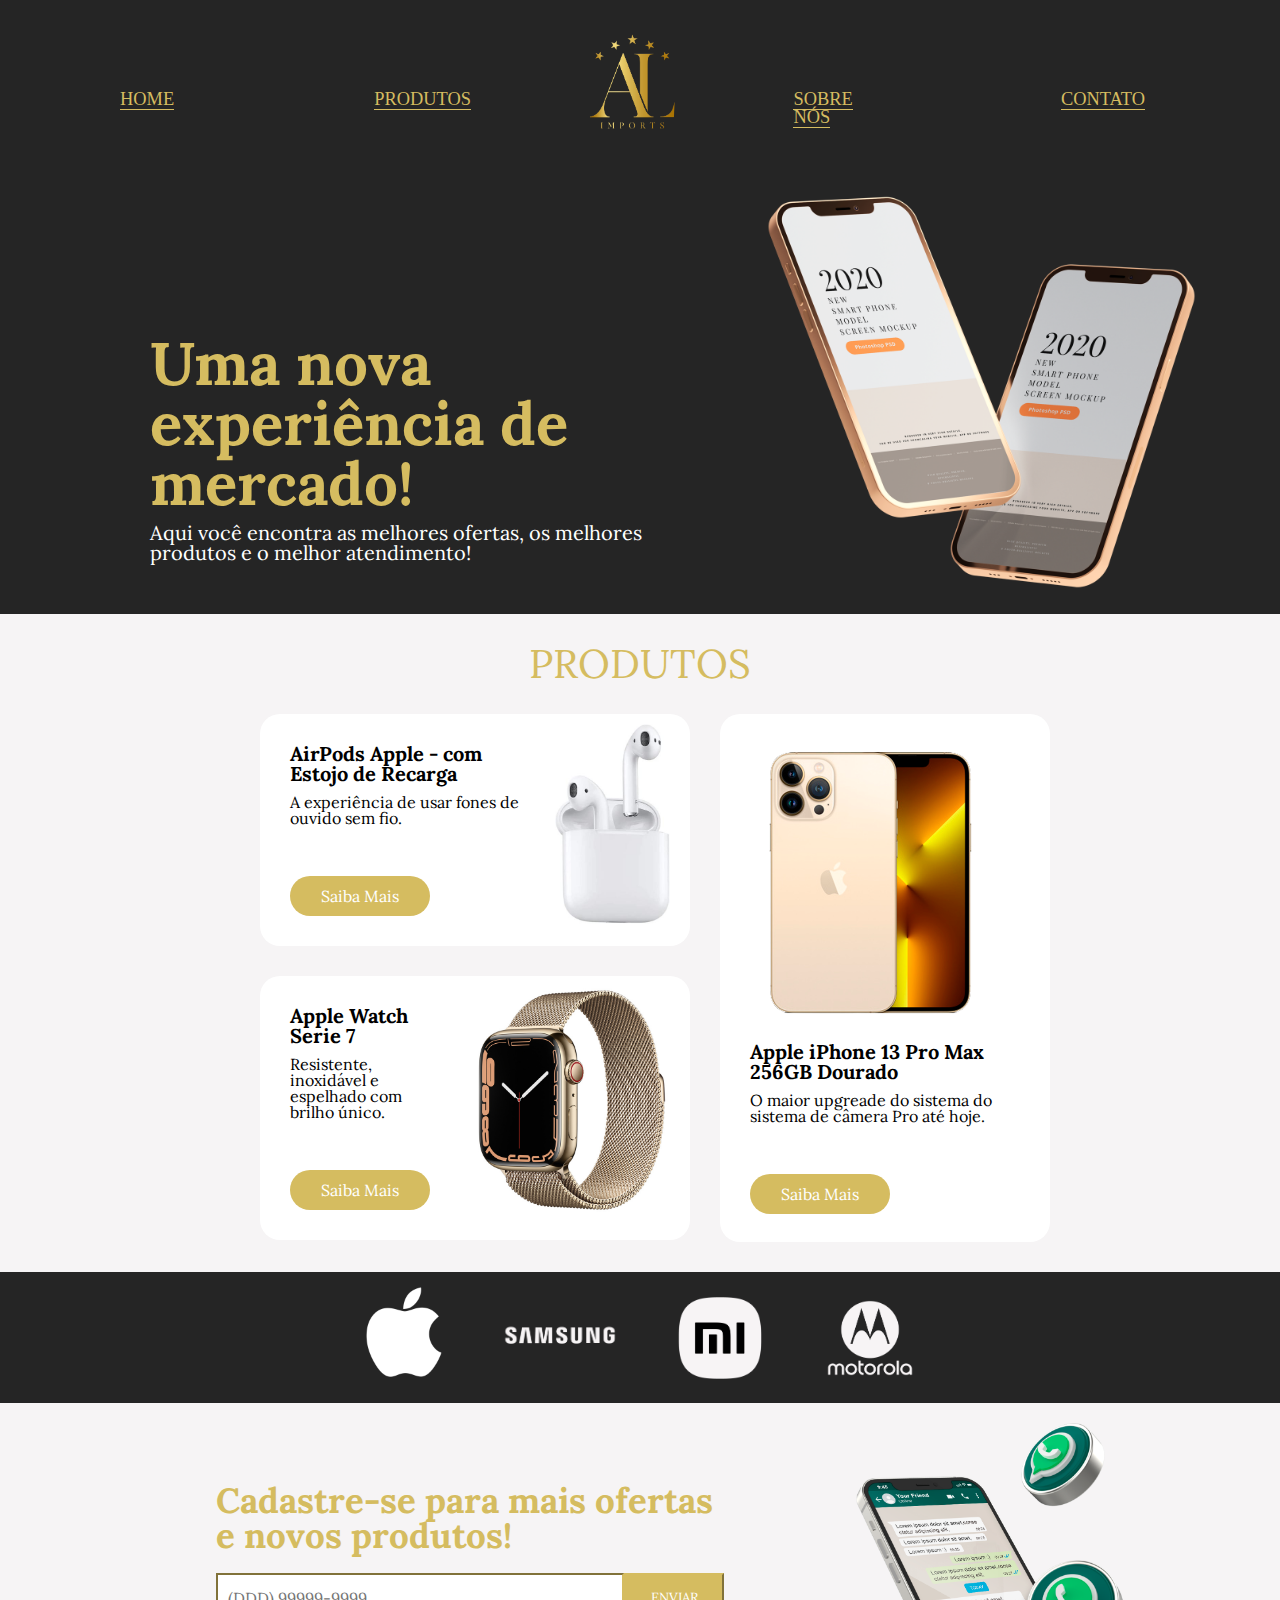
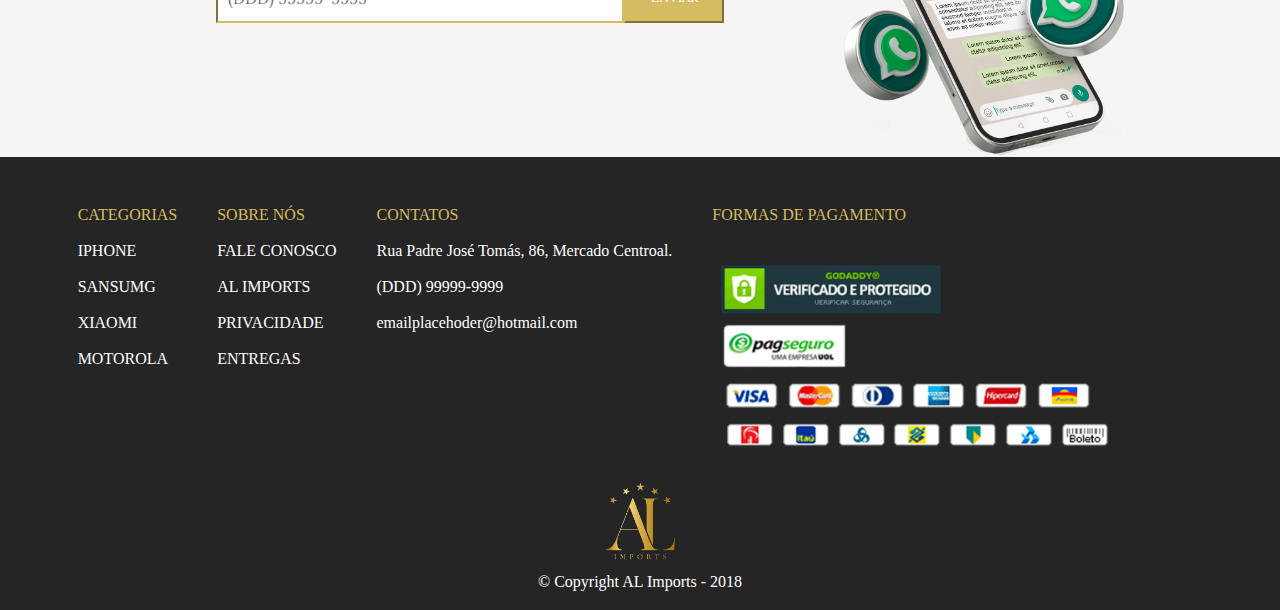
<file: alimports/index.html>
<!DOCTYPE html>
<html lang="pt-br">
<head>
    <meta charset="UTF-8">
    <meta http-equiv="X-UA-Compatible" content="IE=edge">
    <meta name="viewport" content="width=device-width, initial-scale=1.0">
    <title>AL IMPORTS</title>
    <link rel="stylesheet" href="./css/reset.css">
    <link rel="stylesheet" href="./css/style.css">
</head>
<body>
    <header class="cabecalho">
        <div class="teste">
            <ul class="link_cabecalho">
                <li><a href="index.html">HOME</a></li>
                <li><a href="./produtos.html">PRODUTOS</a></li>
                <img class="logotipo" src="./imagens/logo.png" alt="logo da loja alimports">
                <li><a href="">SOBRE NÓS</a></li>
                <li><a href="#contact">CONTATO</a></li>
            </ul>
        </div>
    </header>
    <main>
        <div class="landpage">
            <div class="bloco_texto">
                <h1 class="titulo">Uma nova experiência de mercado!</h1>
                <h2 class="subtitulo">Aqui você encontra as melhores ofertas, os melhores produtos e o melhor atendimento!</h2>
            </div>
            <div>
                <img class="produto_apresentacao" src="./imagens/celular01.png" alt="iphone de apresentação">
            </div>
        </div>
        <div>
            <div class="sub_titulo_produtos">
                <h2>PRODUTOS</h2>
            </div>
            <div class="produtos">
                <div class="produtos_coluna">
                    <div class="produto_um">
                        <section class="teste">
                            <h2 class="titulo_produto_um">AirPods Apple - com Estojo de Recarga</h2>
                            <h3 class="sub_titulo_produto_um">A experiência de usar fones de ouvido sem fio.</h3>
                            <button class="bnt_produto">Saiba Mais</button>
                        </section>
                        <img class="imagem_produtos" src="./imagens/fones.jpg" alt="fones de ouvido apple">
                    </div>
                    <div class="produto_dois">
                        <section class="texto_produto_dois">
                            <h2 class="titulo_produto_dois">Apple Watch Serie 7</h2>
                            <h3 class="sub_titulo_produto_dois">Resistente, inoxidável e espelhado com brilho único.</h3>
                            <button class="bnt_produto_dois">Saiba Mais</button>
                        </section>
                        <img class="imagem_produtos_dois" src="./imagens/smartwatch.jfif" alt="smartwatch apple serie 7">
                    </div>
                </div>
                <div>
                    <div class="produto_tres">
                        <section class="texto_produto_tres">
                            <img class="imagem_produtos_tres" src="./imagens/iphone13.png" alt="iphone 13 dourado">
                            <h2 class="titulo_produto_tres">Apple iPhone 13 Pro Max 256GB Dourado</h2>
                            <h3 class="sub_titulo_produto_tres">O maior upgreade do sistema do sistema de câmera Pro até hoje.</h3>
                            <button class="bnt_produto_tres">Saiba Mais</button>
                        </section>
                    </div>
                </div>
            </div>
        </div>
        <div class="rodape_produtos"> 
            <ul class="lista_rodape_produtos">
                <li><img class="imagem_apple_rodape" src="./imagens/logo_apple_branca.png" alt="logo da apple"></li>
                <li><img class="imagem_samsung_rodape" src="./imagens/logo_samsung_branca.png" alt="logo da samsung"></li>
                <li><img class="imagem_xiaomi_rodape" src="./imagens/xiaomi_logo_branco.png" alt="logo da xiaomi"></li>
                <li><img class="imagem_motorola_rodape" src="./imagens/logo_motorola_branco.png" alt="logo da motorola"></li>
            </ul>
        </div>
        <div class="cadastro">
            <div class="texto_cadastro">
                <h2 class="titulo_cadastro">Cadastre-se para mais ofertas e novos produtos!</h2>
                <form class="formulario" action="get">
                    <input class="caixa_cadastro" type="number" name="number" placeholder="  (DDD) 99999-9999"><input class="botao_cadastro" type="submit" name="enviar" value="ENVIAR">
                </form>
            </div>
            <div>
                <img class="celular_whatsapp" src="./imagens/celular_whatsapp.png" alt="">
            </div>
        </div>
    </main>
    <footer>
        <div  class="info">
            <div class="texto_interno">
                <ul>
                    <li class="titulos_rodape">CATEGORIAS</li>
                    <li class="links_rodape cliq">IPHONE</li>
                    <li class="links_rodape cliq">SANSUMG</li>
                    <li class="links_rodape cliq">XIAOMI</li>
                    <li class="links_rodape cliq">MOTOROLA</li>
                </ul>
            </div>
            <div class="texto_interno">
                <ul>
                    <li class="titulos_rodape">SOBRE NÓS</li>
                    <li class="links_rodape cliq">FALE CONOSCO</li>
                    <li class="links_rodape cliq">AL IMPORTS</li>
                    <li class="links_rodape cliq">PRIVACIDADE</li>
                    <li class="links_rodape cliq">ENTREGAS</li>
                </ul>
            </div>
            <div class="texto_interno" id="contact">
                <ul>
                    <li class="titulos_rodape">CONTATOS</li>
                    <li class="links_rodape cliq">Rua Padre José Tomás, 86, Mercado Centroal.</li>
                    <li class="links_rodape cliq">(DDD) 99999-9999</li>
                    <li class="links_rodape cliq">emailplacehoder@hotmail.com</li>
                </ul>
            </div>
            <div class="texto_interno">
                <ul>
                    <li class="titulos_rodape">FORMAS DE PAGAMENTO</li>
                    <li class="links_rodape"><img class="forma_de_pagamento" src="./imagens/forma_de_pagamento_img.png" alt=""></li>
                </ul>
            </div>
        </div>
        <div class="rodape_imagem">
            <div class="rodape_imagem_teste">
                <div>
                    <img class="logo_rodape" src="./imagens/logo.png" alt="logo al imports">
                </div>
                <h2>© Copyright AL Imports - 2018</h2>
            </div>
        </div>
    </footer>
</body>
</html>
</file>
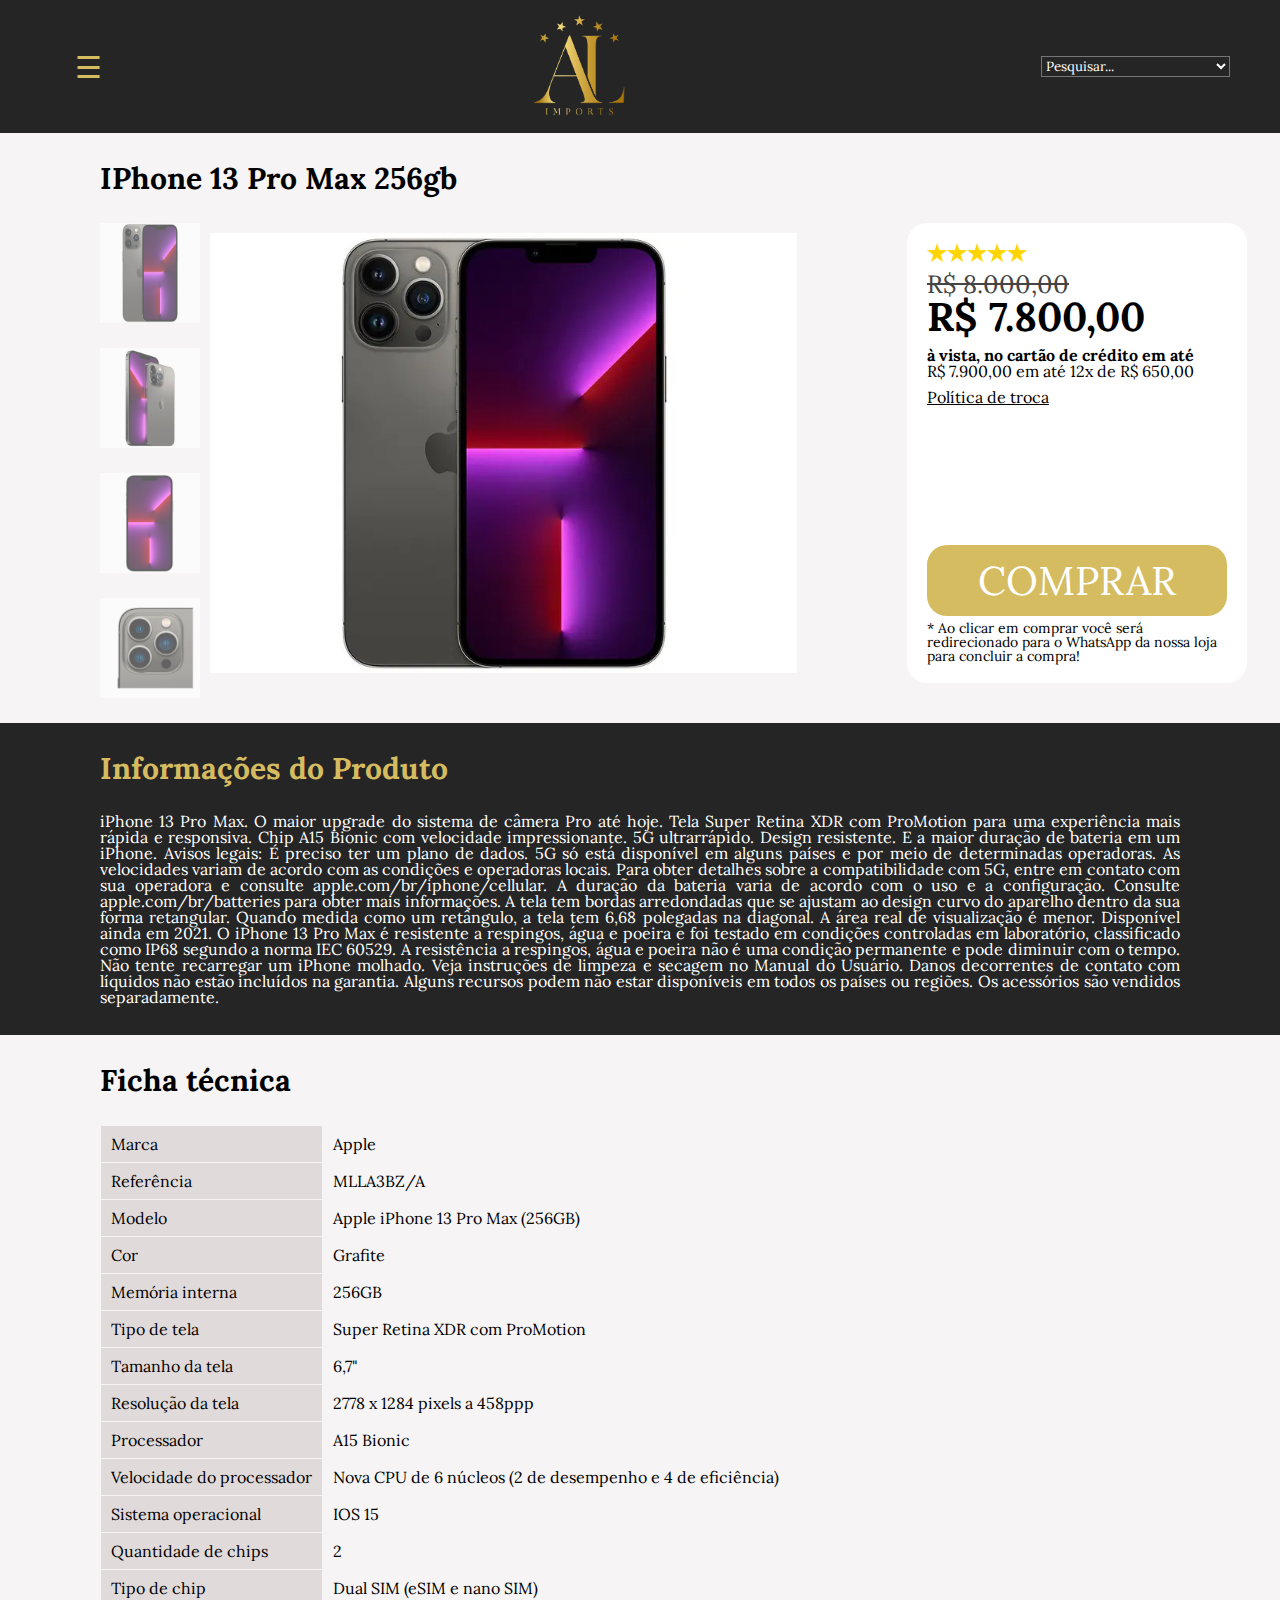
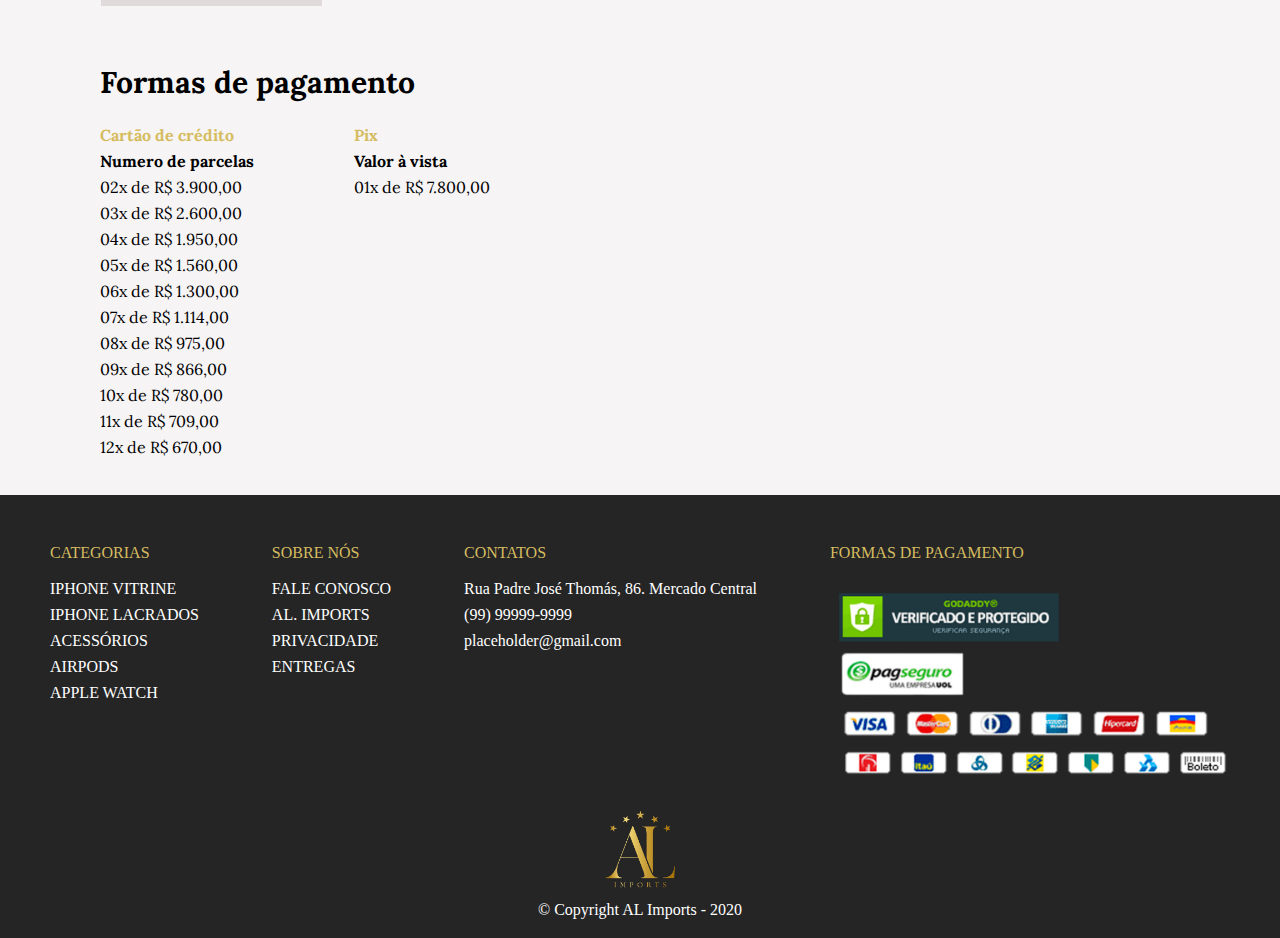
<file: alimports/pagina_produto.html>
<!DOCTYPE html>
<html lang="pt-br">
<head>
    <meta charset="UTF-8">
    <meta http-equiv="X-UA-Compatible" content="IE=edge">
    <meta name="viewport" content="width=device-width, initial-scale=1.0">
    <title>Produtos</title>
    <link rel="stylesheet" href="./css/reset.css">
    <link rel="stylesheet" href="./css/pagina_produto.css">
</head>
<body>
    <header class="cabecalho">
        <div class="itens_cabecalho">
            <div>
                <div id="mySidepanel" class="sidepanel">
                    <a href="javascript:void(0)" class="closebtn" onclick="closeNav()">&times;</a>
                    <a href="#">Home</a>
                    <a href="#">Iphones Novos</a>
                    <a href="#">Iphones Vitrine</a>
                    <a href="#">Acessórios</a>
                    <a href="#">AirPods</a>
                    <a href="#">Apple Watch</a>
                  </div>
                  <button class="openbtn" onclick="openNav()">&#9776;</button>
            </div>
            <div>
                <img class="logo" src="./imagens/logo.png" alt="logomarca Al Imports">
            </div>
            <div>
                <select name="links" class="pesquisa" size="1" onchange="window.location.href=this.value;">
                    <option value="">Pesquisar...</option>
                    <option value="">iphones Lacrados</option>
                    <option value="">Iphone 13 pro Max 256gb</option>
                    <option value="">Iphone 13 pro Max 128gb</option>
                    <option value="">Iphone 13 pro 256gb</option>
                    <option value="">Iphones Vitrine</option>
                    <option value="">Iphone 12 Pro Max 128gb</option>
                    <option value="">Iphone 11 Pro Max 256gb</option>
                    <option value="">Iphone 11 Pro Max 64gb</option>
                    <option value="">Acessórios</option>
                    <option value="">Fonte turbo 20w origina</option>
                    <option value="">Cabo tipo c original</option>
                    <option value="">Combo cabo e fonte tipo c</option>
                    <option value="">AirPods</option>
                    <option value="">AirPods 3</option>
                    <option value="">AirPods Pro</option>
                    <option value="">Apple Watch</option>
                    <option value="">Serie 7 41mm</option>
                    <option value="">Serie 7 45mm</option>
                </select>
            </div>
        </div>
    </header>
    <main>
        <h1 class="titulo">IPhone 13 Pro Max 256gb</h1>
        <div class="produto_container_maior">
            <div class="product">
                <div class="product-small-img">
                    <img src="./imagens/iphone_13_pro_max_256.jpg" onclick="myFunction(this)">
                    <img src="./imagens/iphone_13_pro_max_256gb/iphone_13_pro_max_256_1.jpg" onclick="myFunction(this)">
                    <img src="./imagens/iphone_13_pro_max_256gb/iphone_13_pro_max_256_2.jpg" onclick="myFunction(this)">
                    <img src="./imagens/iphone_13_pro_max_256gb/iphone_13_pro_max_256_3.jpg" onclick="myFunction(this)">
                </div>
                <div class="img-container">
                    <img id="imagebox" src="./imagens/iphone_13_pro_max_256.jpg">
                </div>
            </div>
            <div class="container_preco">
                <div class="container_estrela">
                    <img class="estrela" src="./imagens/iphone_13_pro_max_256gb/estrela.png" alt="estrela">
                    <img class="estrela" src="./imagens/iphone_13_pro_max_256gb/estrela.png" alt="estrela">
                    <img class="estrela" src="./imagens/iphone_13_pro_max_256gb/estrela.png" alt="estrela">
                    <img class="estrela" src="./imagens/iphone_13_pro_max_256gb/estrela.png" alt="estrela">
                    <img class="estrela" src="./imagens/iphone_13_pro_max_256gb/estrela.png" alt="estrela">
                </div>
                <div class="texto_container">
                    <h3>R$ 8.000,00</h3>
                    <h2>R$ 7.800,00</h2>
                    <h4>à vista, no cartão de crédito em até</h4>
                    <p>R$ 7.900,00 em até 12x de R$ 650,00</p>
                    <a href=""><p>Política de troca</p></a>
                </div>
                <div >
                    <a href="https://www.google.com.br/"><button class="botao_compra">COMPRAR</button></a>
                </div>
                <div class="aviso">
                    <p>* Ao clicar em comprar você será redirecionado para o WhatsApp da nossa loja para concluir a compra!</p>
                </div>
            </div>
        </div>
        <div class="info_produto">
            <h2>Informações do Produto</h2>
            <p>iPhone 13 Pro Max. O maior upgrade do sistema de câmera Pro até hoje. Tela Super Retina XDR com ProMotion para uma experiência mais rápida e responsiva. Chip A15 Bionic com velocidade impressionante. 5G ultrarrápido. Design resistente. E a maior duração de bateria em um iPhone. Avisos legais: É preciso ter um plano de dados. 5G só está disponível em alguns países e por meio de determinadas operadoras. As velocidades variam de acordo com as condições e operadoras locais. Para obter detalhes sobre a compatibilidade com 5G, entre em contato com sua operadora e consulte apple.com/br/iphone/cellular. A duração da bateria varia de acordo com o uso e a configuração. Consulte apple.com/br/batteries para obter mais informações. A tela tem bordas arredondadas que se ajustam ao design curvo do aparelho dentro da sua forma retangular. Quando medida como um retângulo, a tela tem 6,68 polegadas na diagonal. A área real de visualização é menor. Disponível ainda em 2021. O iPhone 13 Pro Max é resistente a respingos, água e poeira e foi testado em condições controladas em laboratório, classificado como IP68 segundo a norma IEC 60529. A resistência a respingos, água e poeira não é uma condição permanente e pode diminuir com o tempo. Não tente recarregar um iPhone molhado. Veja instruções de limpeza e secagem no Manual do Usuário. Danos decorrentes de contato com líquidos não estão incluídos na garantia. Alguns recursos podem não estar disponíveis em todos os países ou regiões. Os acessórios são vendidos separadamente.</p>
        </div>
        <div class="ficha_tec">
            <h2>Ficha técnica</h2>
            <table class="tabela">
                <tr class="categoria">
                    <td>Marca</td>
                    <td>Apple</td>
                </tr>
                <tr class="resposta">
                    <td>Referência</td>
                    <td>MLLA3BZ/A</td>
                </tr>
                <tr class="categoria">
                    <td>Modelo</td>
                    <td>Apple iPhone 13 Pro Max (256GB)</td>
                </tr>
                <tr class="resposta">
                    <td>Cor</td>
                    <td>Grafite</td>
                </tr>
                <tr class="categoria">
                    <td>Memória interna</td>
                    <td>256GB</td>
                </tr>
                <tr class="resposta">
                    <td>Tipo de tela</td>
                    <td>Super Retina XDR com ProMotion</td>
                </tr>
                <tr class="categoria">
                    <td>Tamanho da tela</td>
                    <td>6,7"</td>
                </tr>
                <tr class="resposta">
                    <td>Resolução da tela</td>
                    <td>2778 x 1284 pixels a 458ppp</td>
                </tr>
                <tr class="resposta">
                    <td>Processador</td>
                    <td>A15 Bionic</td>
                </tr>
                <tr class="categoria">
                    <td>Velocidade do processador</td>
                    <td>Nova CPU de 6 núcleos (2 de desempenho e 4 de eficiência)</td>
                </tr>
                <tr class="resposta">
                    <td>Sistema operacional</td>
                    <td>IOS 15</td>
                </tr>
                <tr class="categoria">
                    <td>Quantidade de chips</td>
                    <td>2</td>
                </tr>
                <tr class="resposta">
                    <td>Tipo de chip</td>
                    <td>Dual SIM (eSIM e nano SIM)</td>
                </tr>
            </table>
        </div>
        <div class="formas_de_pagemento">
            <h2>Formas de pagamento</h2>
            <table class="tabela_pagamento">
                <div class="teste">
                    <tr class="titulacao_pagamento">
                        <td>Cartão de crédito</td>
                        <td class="espacamento2222222">Pix</td>
                    </tr>
                    <tr  class="titulacao_pagamento2">
                        <td>Numero de parcelas</td>
                        <td class="espacamento2222222">Valor à vista</td>
                    </tr>
                    <tr class="tabela_preco">
                        <td>02x de R$ 3.900,00</td>
                        <td class="espacamento2222222">01x de R$ 7.800,00</td>
                    </tr>
                    <tr class="tabela_preco">
                        <td>03x de R$ 2.600,00</td>
                    </tr>
                    <tr class="tabela_preco">
                        <td>04x de R$ 1.950,00</td>
                    </tr>
                    <tr class="tabela_preco">
                        <td>05x de R$ 1.560,00</td>
                    </tr>
                    <tr class="tabela_preco">
                        <td>06x de R$ 1.300,00</td>
                    </tr>
                    <tr class="tabela_preco">
                        <td>07x de R$ 1.114,00</td>
                    </tr>
                    <tr class="tabela_preco">
                        <td>08x de R$ 975,00</td>
                    </tr>
                    <tr class="tabela_preco">
                        <td>09x de R$ 866,00</td>
                    </tr>
                    <tr class="tabela_preco">
                        <td>10x de R$ 780,00</td>
                    </tr>
                    <tr class="tabela_preco">
                        <td>11x de R$ 709,00</td>
                    </tr>
                    <tr class="tabela_preco">
                        <td>12x de R$ 670,00</td>
                    </tr>
                </div>
            </table>
        </div>
    </main>
    <footer>
        <div class="info">
            <div class="texto-interno-footer">
                <ul>
                    <li class="titulos_rodape" >CATEGORIAS</li>
                    <li class="links-rodape" >IPHONE VITRINE</li>
                    <li class="links-rodape">IPHONE LACRADOS</li>
                    <li class="links-rodape">ACESSÓRIOS</li>
                    <li class="links-rodape">AIRPODS</li>
                    <li class="links-rodape">APPLE WATCH</li>
                </ul>
            </div>
            <ul>
                <li class="titulos_rodape" >SOBRE NÓS</li>
                <li class="links-rodape">FALE CONOSCO</li>
                <li class="links-rodape">AL. IMPORTS</li>
                <li class="links-rodape">PRIVACIDADE</li>
                <li class="links-rodape">ENTREGAS</li>
            </ul>
            <div>
                <ul>
                    <li class="titulos_rodape" >CONTATOS</li>
                    <li class="links-rodape">Rua Padre José Thomás, 86. Mercado Central</li>
                    <li class="links-rodape">(99) 99999-9999</li>
                    <li class="links-rodape">placeholder@gmail.com</li>
                </ul>
            </div>
            <div>
                <ul>
                    <li class="titulos_rodape" >FORMAS DE PAGAMENTO</li>
                    <li><img class="pagamento" src="./imagens/forma_de_pagamento_img.png"></li>
                </ul>
            </div>
        </div>
        <div class="rodape-copyright">
            <div class="rodape-logo" >
                <img class="logo-rodape" src="./imagens/logo.png" >
                <h2>© Copyright AL Imports - 2020</h2>
            </div>
        </div>
    </footer>
    <script src="./js/script.js"></script>
    <script src="./js/script_produtos.js"></script>
</body>
</html>
</file>
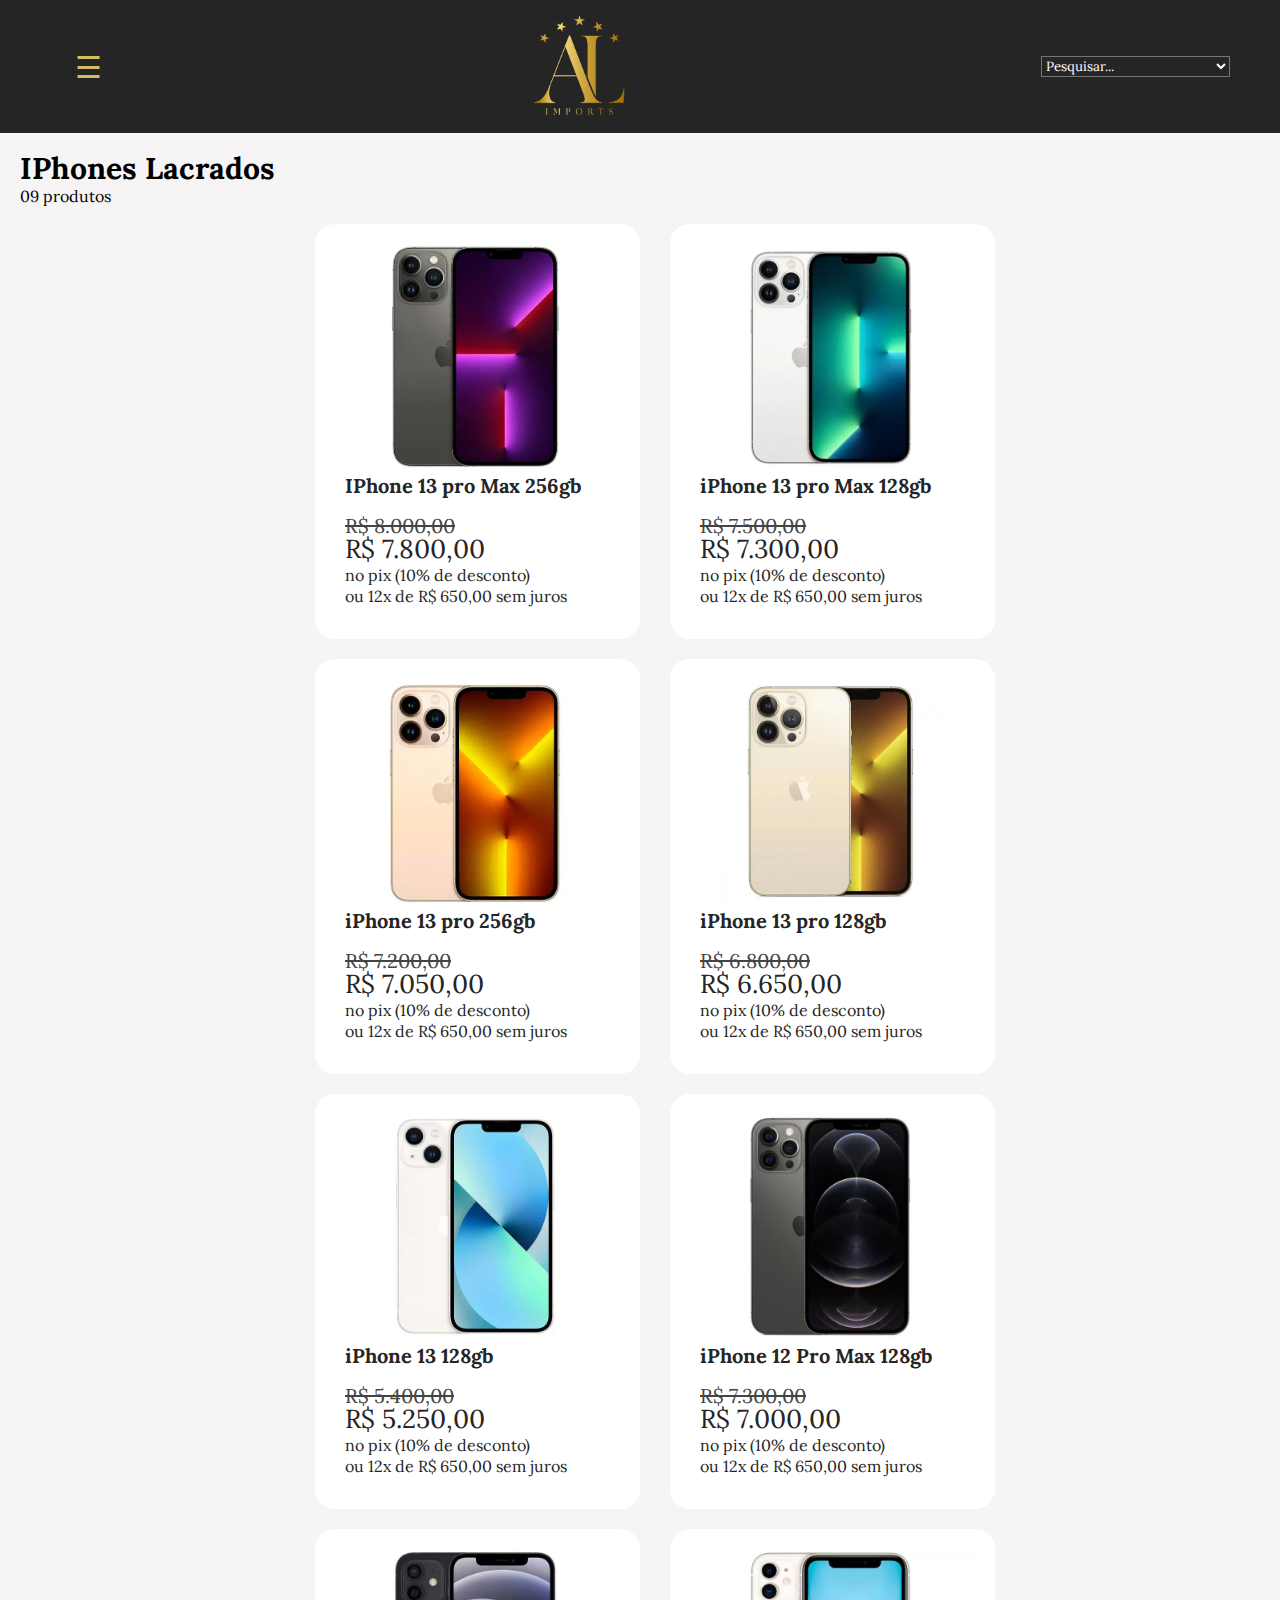
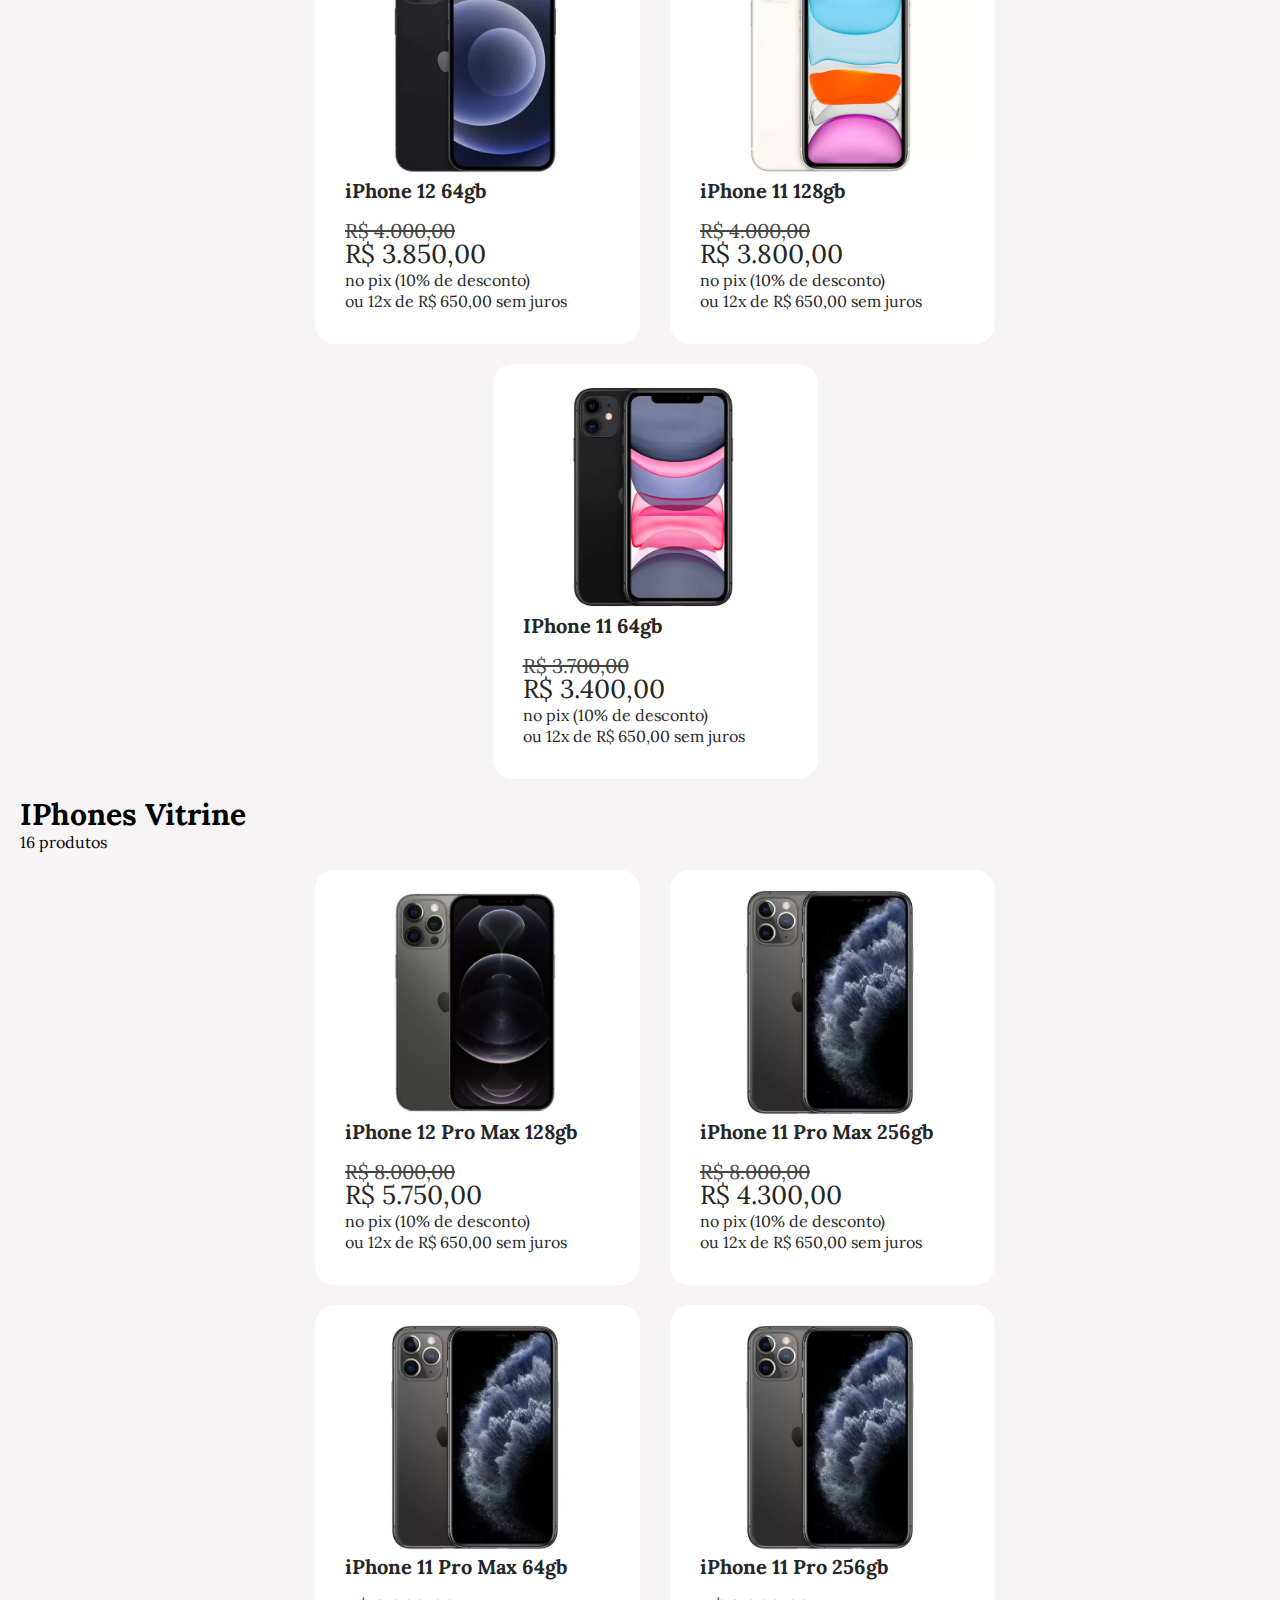
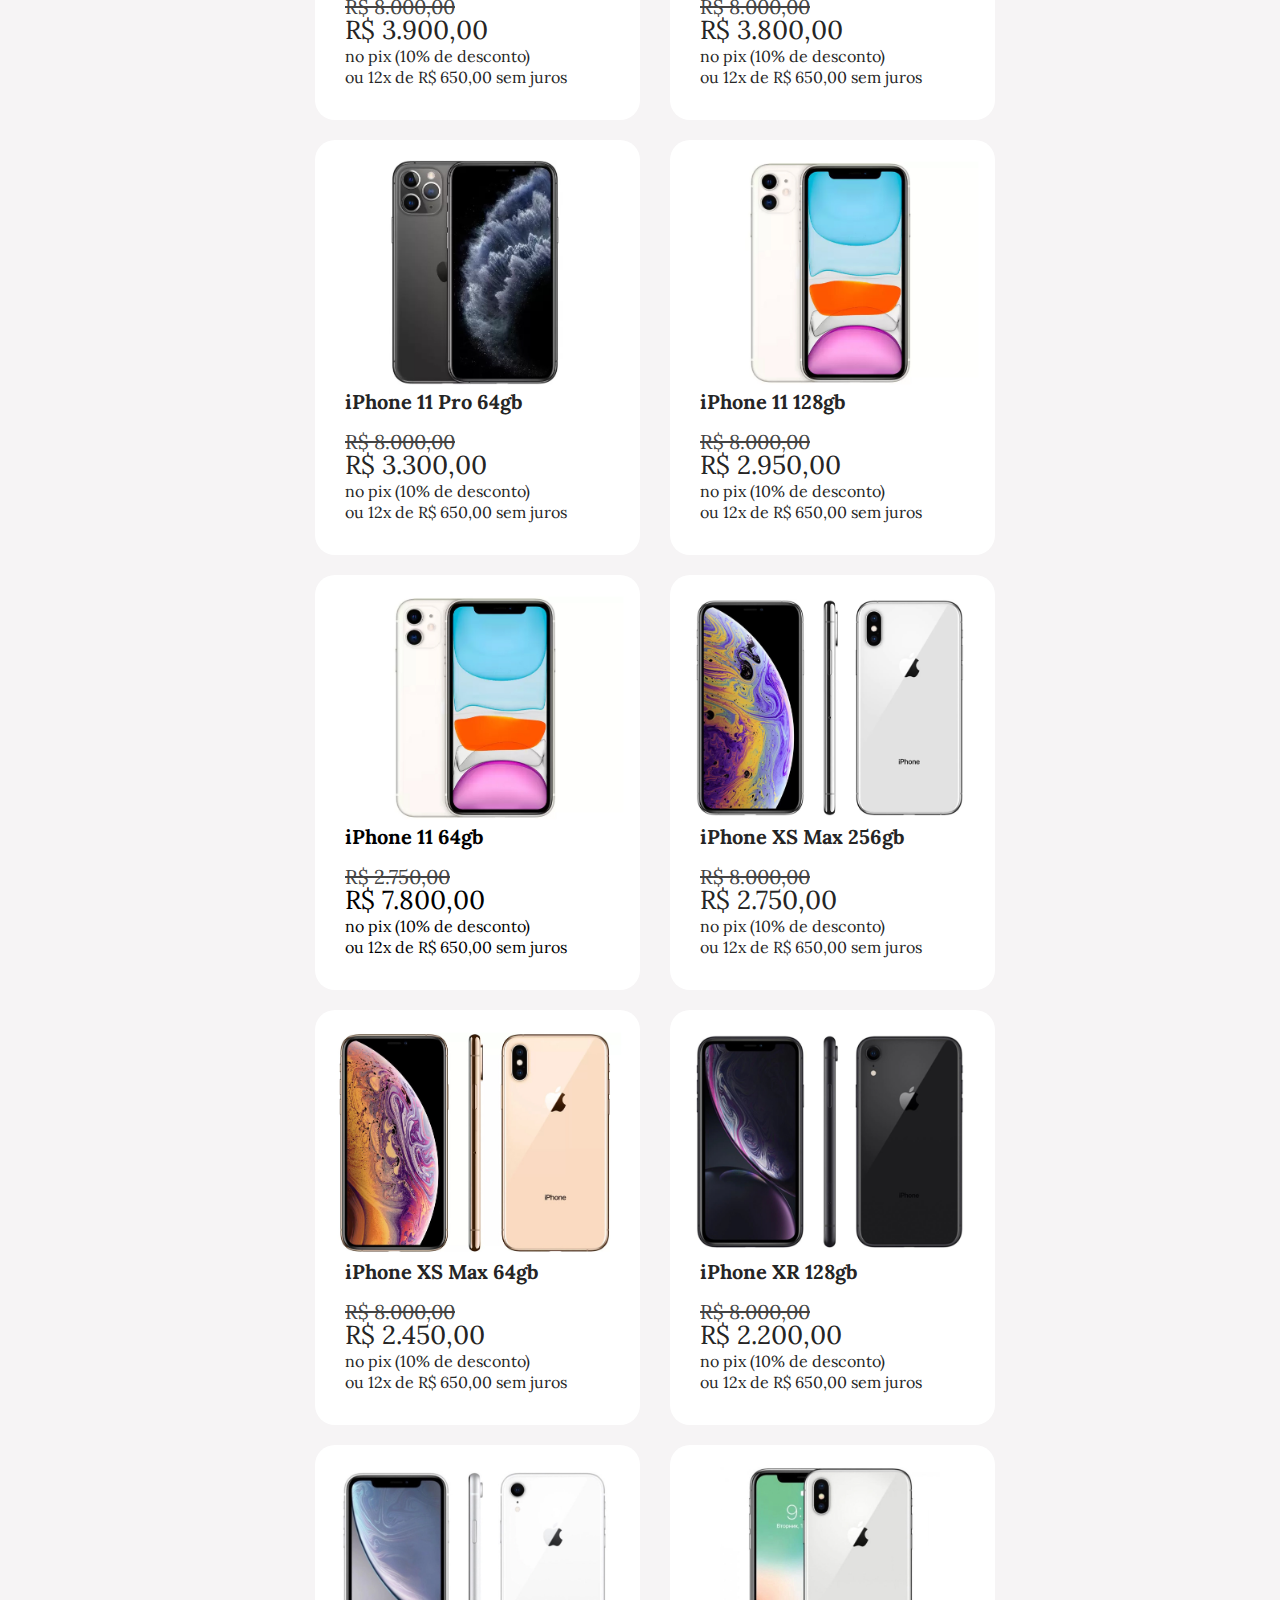
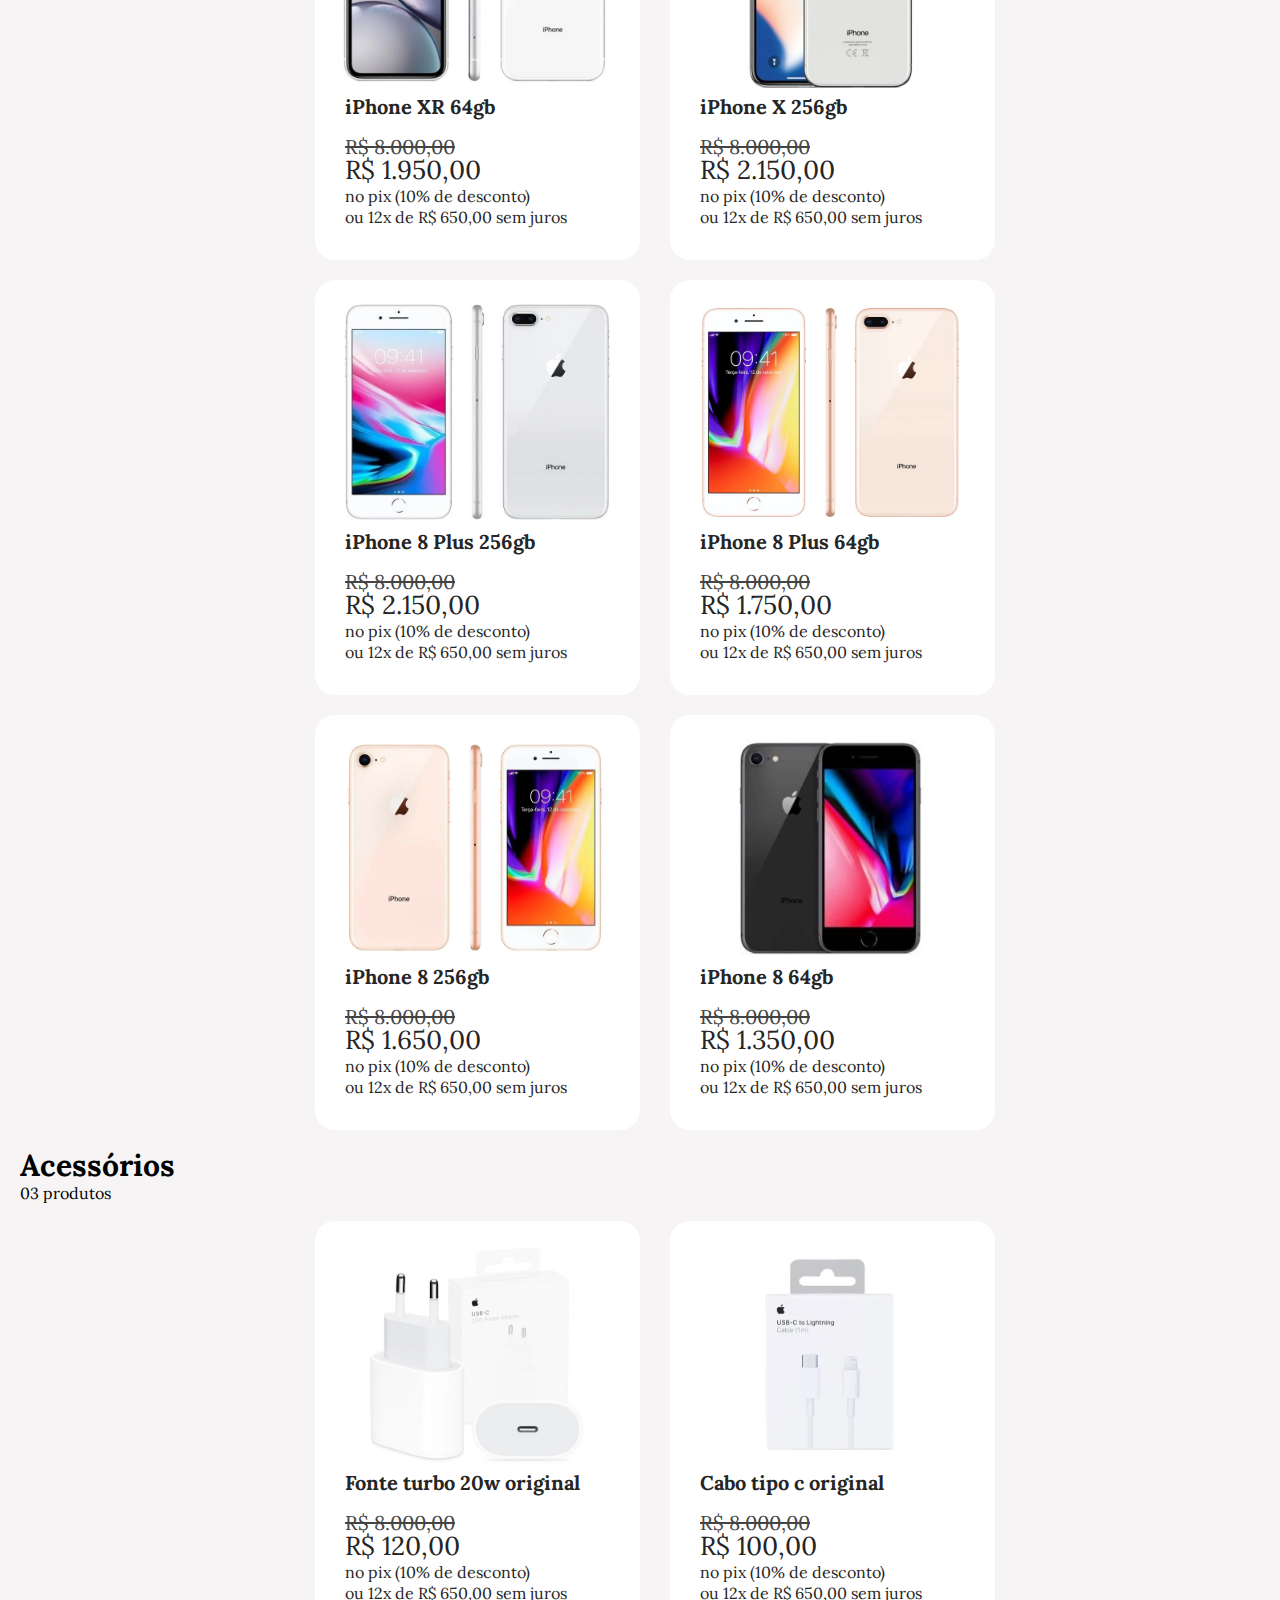
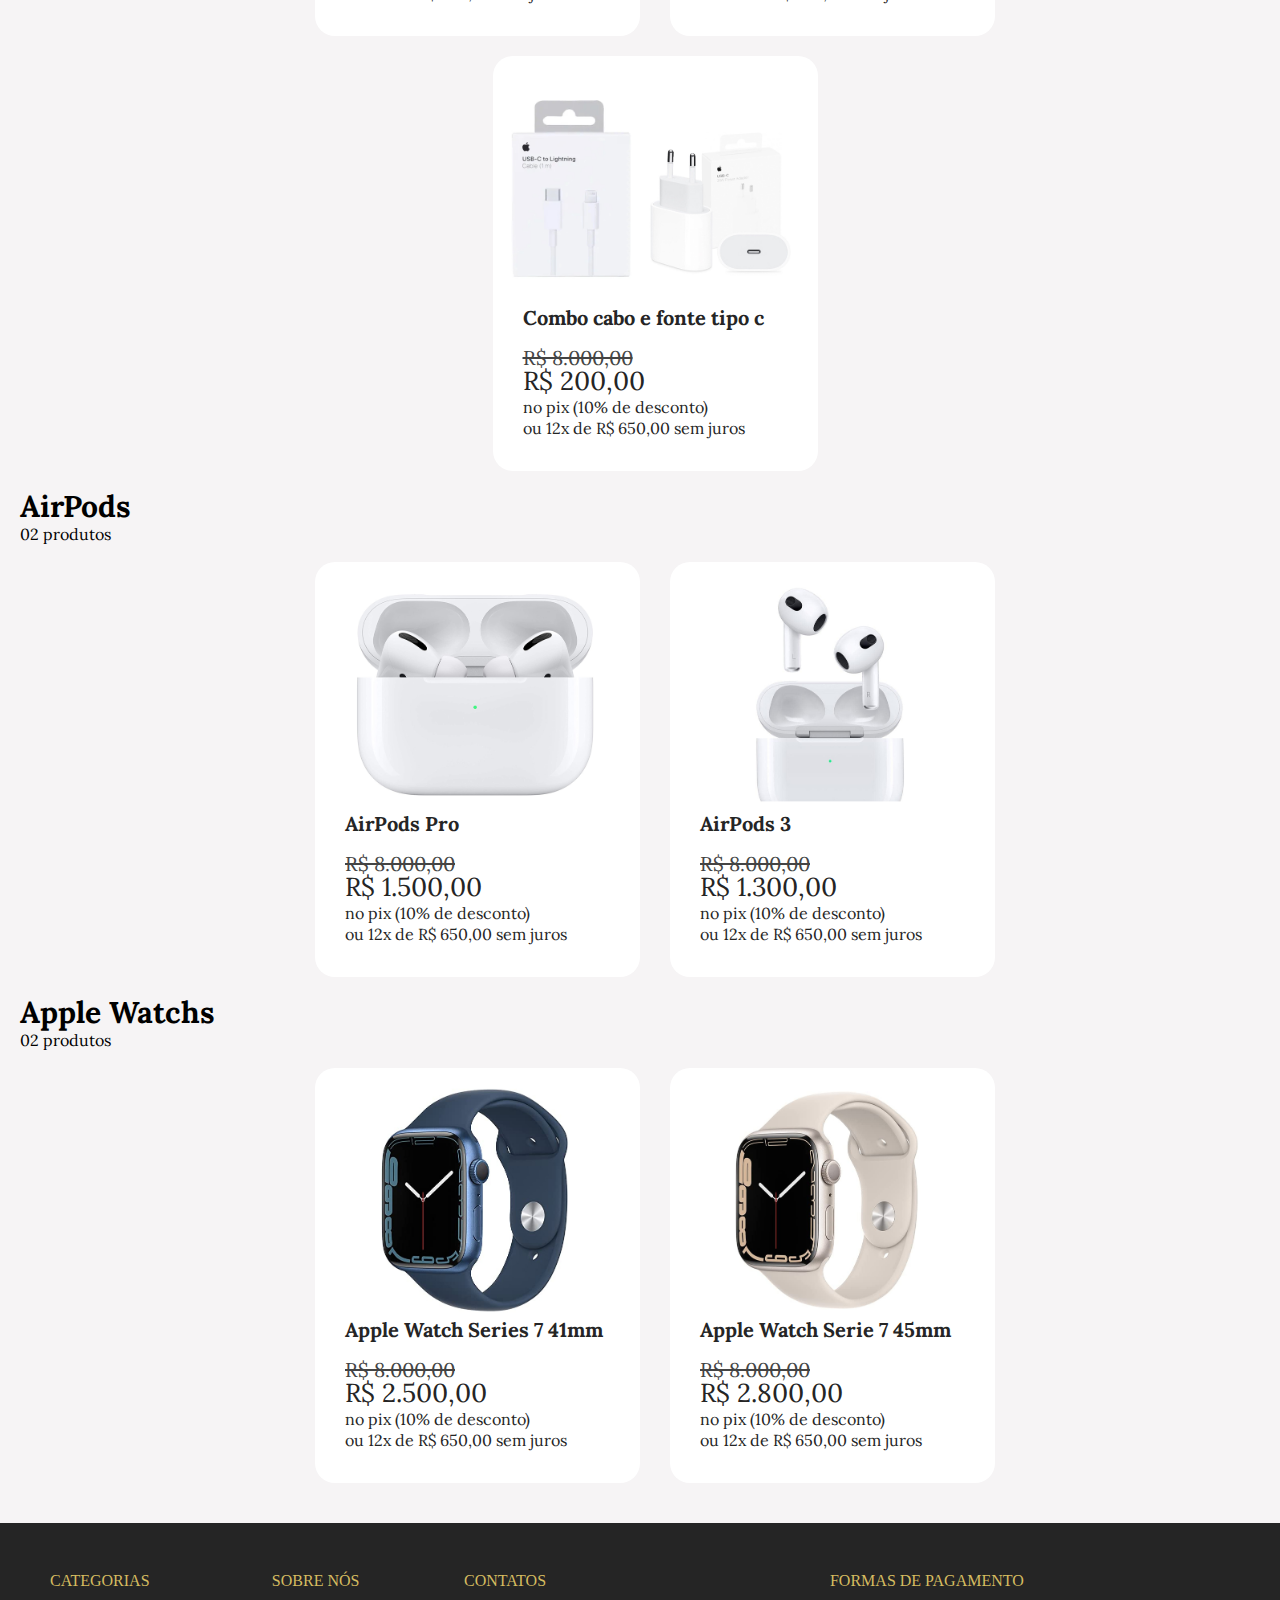
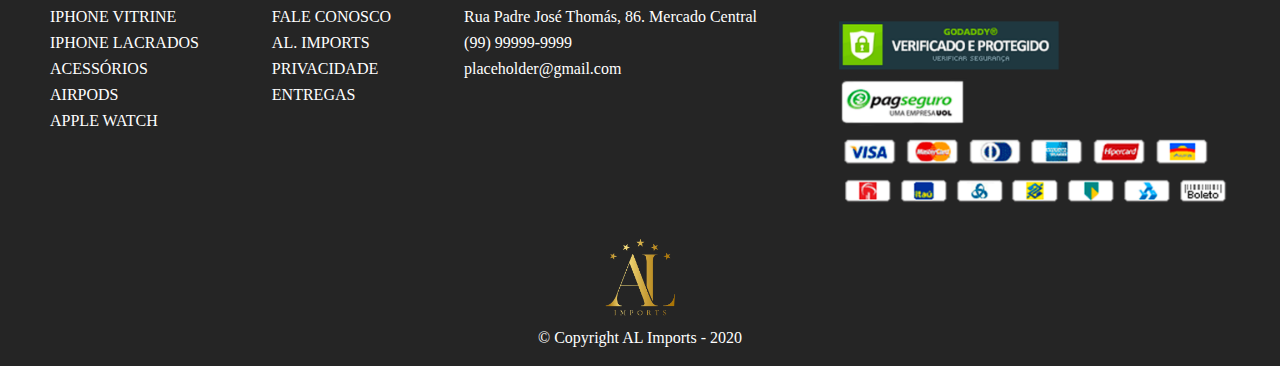
<file: alimports/produtos.html>
<!DOCTYPE html>
<html lang="pt-br">
<head>
    <meta charset="UTF-8">
    <meta http-equiv="X-UA-Compatible" content="IE=edge">
    <meta name="viewport" content="width=device-width, initial-scale=1.0">
    <title>PRODUTOS</title>
    <link rel="stylesheet" href="./css/produtos.css">
    <link rel="stylesheet" href="./css/reset.css">
</head>
<body>
    <header class="cabecalho">
        <div class="itens_cabecalho">
            <div>
                <div id="mySidepanel" class="sidepanel">
                    <a href="javascript:void(0)" class="closebtn" onclick="closeNav()">&times;</a>
                    <a href="#">Home</a>
                    <a href="#">Iphones Novos</a>
                    <a href="#">Iphones Vitrine</a>
                    <a href="#">Acessórios</a>
                    <a href="#">AirPods</a>
                    <a href="#">Apple Watch</a>
                  </div>
                  <button class="openbtn" onclick="openNav()">&#9776;</button>
            </div>
            <div>
                <img class="logo" src="./imagens/logo.png" alt="logomarca Al Imports">
            </div>
            <div>
                <select name="links" class="pesquisa" size="1" onchange="window.location.href=this.value;">
                    <option value="">Pesquisar...</option>
                    <option value="">iphones Lacrados</option>
                    <option value="">Iphone 13 pro Max 256gb</option>
                    <option value="">Iphone 13 pro Max 128gb</option>
                    <option value="">Iphone 13 pro 256gb</option>
                    <option value="">Iphones Vitrine</option>
                    <option value="">Iphone 12 Pro Max 128gb</option>
                    <option value="">Iphone 11 Pro Max 256gb</option>
                    <option value="">Iphone 11 Pro Max 64gb</option>
                    <option value="">Acessórios</option>
                    <option value="">Fonte turbo 20w origina</option>
                    <option value="">Cabo tipo c original</option>
                    <option value="">Combo cabo e fonte tipo c</option>
                    <option value="">AirPods</option>
                    <option value="">AirPods 3</option>
                    <option value="">AirPods Pro</option>
                    <option value="">Apple Watch</option>
                    <option value="">Serie 7 41mm</option>
                    <option value="">Serie 7 45mm</option>
                </select>
            </div>
        </div>
    </header>
    <main>
        <div class="main">
            <div class="titulos">
                <h2>IPhones Lacrados</h2>
                <h3>09 produtos</h3>
            </div>
            <div class="produtos">
                <a href="pagina_produto.html">
                    <div class="caixa_produto">
                        <img class="imagem_produtos" src="./imagens/iphone_13_pro_max_256.jpg" alt="iphone_13_pro_max_256">
                        <h2>IPhone 13 pro Max 256gb</h2>
                        <h3>R$ 8.000,00</h3>
                        <h4>R$ 7.800,00</h3>
                        <p>no pix (10% de desconto)</p>
                        <p>ou 12x de R$ 650,00 sem juros</p>
                    </div>
                </a>
                <a href="">
                    <div class="caixa_produto">
                        <img class="imagem_produtos" src="./imagens/iphone_13_pro_max_128.jpg" alt="iphone_13_pro_max_128">
                        <h2>iPhone 13 pro Max 128gb</h2>
                        <h3>R$ 7.500,00</h3>
                        <h4>R$ 7.300,00</h3>
                        <p>no pix (10% de desconto)</p>
                        <p>ou 12x de R$ 650,00 sem juros</p>
                    </div>
                </a>
                <a href="">
                    <div class="caixa_produto">
                        <img class="imagem_produtos" src="./imagens/iphone_13_pro_256.jpg" alt="iphone_13_pro_256">
                        <h2>iPhone 13 pro 256gb</h2>
                        <h3>R$ 7.200,00</h3>
                        <h4>R$ 7.050,00</h3>
                        <p>no pix (10% de desconto)</p>
                        <p>ou 12x de R$ 650,00 sem juros</p>
                    </div>
                </a>
                <a href="">
                    <div class="caixa_produto">
                        <img class="imagem_produtos" src="./imagens/iphone_13_pro_128.jpg" alt="iphone_13_pro_128">
                        <h2>iPhone 13 pro 128gb</h2>
                        <h3>R$ 6.800,00</h3>
                        <h4>R$ 6.650,00</h3>
                        <p>no pix (10% de desconto)</p>
                        <p>ou 12x de R$ 650,00 sem juros</p>
                    </div>
                </a>
                <a href="">
                    <div class="caixa_produto">
                        <img class="imagem_produtos" src="./imagens/iphone_13_128.jpg" alt="iphone_13_128">
                        <h2>iPhone 13 128gb</h2>
                        <h3>R$ 5.400,00</h3>
                        <h4>R$ 5.250,00</h3>
                        <p>no pix (10% de desconto)</p>
                        <p>ou 12x de R$ 650,00 sem juros</p>
                    </div>
                </a>
                <a href="#">
                    <div class="caixa_produto">
                        <img class="imagem_produtos" src="./imagens/iphone_12_pro_max_128.jpg" alt="iphone_12_pro_max_128">
                        <h2>iPhone 12 Pro Max 128gb</h2>
                        <h3>R$ 7.300,00</h3>
                        <h4>R$ 7.000,00</h3>
                        <p>no pix (10% de desconto)</p>
                        <p>ou 12x de R$ 650,00 sem juros</p>
                    </div>
                </a>
                <a href="">
                    <div class="caixa_produto">
                        <img class="imagem_produtos" src="./imagens/iphone_12_64.jpg" alt="iphone_12_64">
                        <h2>iPhone 12 64gb</h2>
                        <h3>R$ 4.000,00</h3>
                        <h4>R$ 3.850,00</h3>
                        <p>no pix (10% de desconto)</p>
                        <p>ou 12x de R$ 650,00 sem juros</p>
                    </div>
                </a>
                <a href="">
                    <div class="caixa_produto">
                        <img class="imagem_produtos" src="./imagens/iphone_11_128.jpg" alt="iphone_11_128">
                        <h2>iPhone 11 128gb</h2>
                        <h3>R$ 4.000,00</h3>
                        <h4>R$ 3.800,00</h3>
                        <p>no pix (10% de desconto)</p>
                        <p>ou 12x de R$ 650,00 sem juros</p>
                    </div>
                </a>
                <a href="">
                    <div class="caixa_produto">
                        <img class="imagem_produtos" src="./imagens/iphone_11_64.jpg" alt="iphone_11_64">
                        <h2>IPhone 11 64gb</h2>
                        <h3>R$ 3.700,00</h3>
                        <h4>R$ 3.400,00</h3>
                        <p>no pix (10% de desconto)</p>
                        <p>ou 12x de R$ 650,00 sem juros</p>
                    </div>
                </a>
            </div>
            <div class="titulos">
                <h2>IPhones Vitrine</h2>
                <h3>16 produtos</h3>
            </div>
            <div class="produtos">
                <a href="https://www.google.com.br/">
                    <div class="caixa_produto">
                        <img class="imagem_produtos" src="./imagens/iphone_12_pro_max_128.jpg" alt="iphone_12_pro_max_128">
                        <h2>iPhone 12 Pro Max 128gb</h2>
                        <h3>R$ 8.000,00</h3>
                        <h4>R$ 5.750,00</h3>
                        <p>no pix (10% de desconto)</p>
                        <p>ou 12x de R$ 650,00 sem juros</p>
                    </div>
                </a>
                <a href="">
                    <div class="caixa_produto">
                        <img class="imagem_produtos" src="./imagens/iphone_11_pro_max_256.jpg" alt="iphone_11_pro_max_256">
                        <h2>iPhone 11 Pro Max 256gb</h2>
                        <h3>R$ 8.000,00</h3>
                        <h4>R$ 4.300,00</h3>
                        <p>no pix (10% de desconto)</p>
                        <p>ou 12x de R$ 650,00 sem juros</p>
                    </div>
                </a>
                <a href="">
                    <div class="caixa_produto">
                        <img class="imagem_produtos" src="./imagens/iphone_11_pro_max_256.jpg" alt="iphone_11_pro_max_64">
                        <h2>iPhone 11 Pro Max 64gb</h2>
                        <h3>R$ 8.000,00</h3>
                        <h4>R$ 3.900,00</h3>
                        <p>no pix (10% de desconto)</p>
                        <p>ou 12x de R$ 650,00 sem juros</p>
                    </div>
                </a>
                <a href="">
                    <div class="caixa_produto">
                        <img class="imagem_produtos" src="./imagens/iphone_11_pro_max_256.jpg" alt="iphone_11_pro_256">
                        <h2>iPhone 11 Pro 256gb</h2>
                        <h3>R$ 8.000,00</h3>
                        <h4>R$ 3.800,00</h3>
                        <p>no pix (10% de desconto)</p>
                        <p>ou 12x de R$ 650,00 sem juros</p>
                    </div>
                </a>
                <a href="">
                    <div class="caixa_produto">
                        <img class="imagem_produtos" src="./imagens/iphone_11_pro_max_256.jpg" alt="iphone_11_pro_64">
                        <h2>iPhone 11 Pro 64gb</h2>
                        <h3>R$ 8.000,00</h3>
                        <h4>R$ 3.300,00</h3>
                        <p>no pix (10% de desconto)</p>
                        <p>ou 12x de R$ 650,00 sem juros</p>
                    </div>
                </a>
                <a href="#">
                    <div class="caixa_produto">
                        <img class="imagem_produtos" src="./imagens/iphone_11_128.jpg" alt="iphone_11_128">
                        <h2>iPhone 11 128gb</h2>
                        <h3>R$ 8.000,00</h3>
                        <h4>R$ 2.950,00</h3>
                        <p>no pix (10% de desconto)</p>
                        <p>ou 12x de R$ 650,00 sem juros</p>
                    </div>
                </a>
                <div class="caixa_produto">
                    <img class="imagem_produtos" src="./imagens/iphone_11_128.jpg" alt="iphone_11_64">
                    <h2>iPhone 11 64gb</h2>
                    <h3>R$ 2.750,00</h3>
                    <h4>R$ 7.800,00</h3>
                    <p>no pix (10% de desconto)</p>
                    <p>ou 12x de R$ 650,00 sem juros</p>
                </div>
            </a>
                <a href="">
                    <div class="caixa_produto">
                        <img class="imagem_produtos" src="./imagens/iphone_xs_max_256.jpg" alt="iPhone XS Max 256gb">
                        <h2>iPhone XS Max 256gb</h2>
                        <h3>R$ 8.000,00</h3>
                        <h4>R$ 2.750,00</h3>
                        <p>no pix (10% de desconto)</p>
                        <p>ou 12x de R$ 650,00 sem juros</p>
                    </div>
                </a>
                <a href="">
                    <div class="caixa_produto">
                        <img class="imagem_produtos" src="./imagens/iphone_xs_max_64.jpg" alt="iPhone XS Max 64gb">
                        <h2>iPhone XS Max 64gb</h2>
                        <h3>R$ 8.000,00</h3>
                        <h4>R$ 2.450,00</h3>
                        <p>no pix (10% de desconto)</p>
                        <p>ou 12x de R$ 650,00 sem juros</p>
                    </div>
                </a>
                <a href="">
                    <div class="caixa_produto">
                        <img class="imagem_produtos" src="./imagens/iphone_xr_128.jpg" alt="iPhone XR 128gb">
                        <h2>iPhone XR 128gb</h2>
                        <h3>R$ 8.000,00</h3>
                        <h4>R$ 2.200,00</h3>
                        <p>no pix (10% de desconto)</p>
                        <p>ou 12x de R$ 650,00 sem juros</p>
                    </div>
                </a>
                <a href="#">
                    <div class="caixa_produto">
                        <img class="imagem_produtos" src="./imagens/iphone_xr_64.jpg" alt="iPhone XR 64gb">
                        <h2>iPhone XR 64gb</h2>
                        <h3>R$ 8.000,00</h3>
                        <h4>R$ 1.950,00</h3>
                        <p>no pix (10% de desconto)</p>
                        <p>ou 12x de R$ 650,00 sem juros</p>
                    </div>
                </a>
                <a href="">
                    <div class="caixa_produto">
                        <img class="imagem_produtos" src="./imagens/iphone_x_256.jpg" alt="iPhone X 256gb">
                        <h2>iPhone X 256gb</h2>
                        <h3>R$ 8.000,00</h3>
                        <h4>R$ 2.150,00</h3>
                        <p>no pix (10% de desconto)</p>
                        <p>ou 12x de R$ 650,00 sem juros</p>
                    </div>
                </a>
                <a href="">
                    <div class="caixa_produto">
                        <img class="imagem_produtos" src="./imagens/iphone_8_plus_256.jpg" alt="iPhone 8 Plus 256gb">
                        <h2>iPhone 8 Plus 256gb</h2>
                        <h3>R$ 8.000,00</h3>
                        <h4>R$ 2.150,00</h3>
                        <p>no pix (10% de desconto)</p>
                        <p>ou 12x de R$ 650,00 sem juros</p>
                    </div>
                </a>
                <a href="">
                    <div class="caixa_produto">
                        <img class="imagem_produtos" src="./imagens/iphone_8_plus_64.jpg" alt="iPhone 8 Plus 64gb">
                        <h2>iPhone 8 Plus 64gb</h2>
                        <h3>R$ 8.000,00</h3>
                        <h4>R$ 1.750,00</h3>
                        <p>no pix (10% de desconto)</p>
                        <p>ou 12x de R$ 650,00 sem juros</p>
                    </div>
                </a>
                <a href="">
                    <div class="caixa_produto">
                        <img class="imagem_produtos" src="./imagens/iphone_8_256.jpg" alt="iPhone 8 256gb">
                        <h2>iPhone 8 256gb</h2>
                        <h3>R$ 8.000,00</h3>
                        <h4>R$ 1.650,00</h3>
                        <p>no pix (10% de desconto)</p>
                        <p>ou 12x de R$ 650,00 sem juros</p>
                    </div>
                </a>
                <a href="">
                    <div class="caixa_produto">
                        <img class="imagem_produtos" src="./imagens/iphone_8_64.jpg" alt="iPhone 8 64gb">
                        <h2>iPhone 8 64gb</h2>
                        <h3>R$ 8.000,00</h3>
                        <h4>R$ 1.350,00</h3>
                        <p>no pix (10% de desconto)</p>
                        <p>ou 12x de R$ 650,00 sem juros</p>
                    </div>
                </a>
            </div>
            <div class="titulos">
                <h2>Acessórios</h2>
                <h3>03 produtos</h3>
            </div>
            <div class="produtos">
                <a href="">
                    <div class="caixa_produto">
                        <img class="imagem_produtos" src="./imagens/carregador_c_iphone.jpg" alt="Fonte turbo 20w original">
                        <h2>Fonte turbo 20w original</h2>
                        <h3>R$ 8.000,00</h3>
                        <h4>R$ 120,00</h3>
                        <p>no pix (10% de desconto)</p>
                        <p>ou 12x de R$ 650,00 sem juros</p>
                    </div>
                </a>
                <a href="">
                    <div class="caixa_produto">
                        <img class="imagem_produtos" src="./imagens/carregador_comum.jpg" alt="Cabo tipo c original">
                        <h2>Cabo tipo c original</h2>
                        <h3>R$ 8.000,00</h3>
                        <h4>R$ 100,00</h3>
                        <p>no pix (10% de desconto)</p>
                        <p>ou 12x de R$ 650,00 sem juros</p>
                    </div>
                </a>
                <a href="">
                    <div class="caixa_produto">
                        <img class="imagem_produtos" src="./imagens/carregador_mais_fonte.jpg" alt="Combo cabo e fonte tipo cb">
                        <h2>Combo cabo e fonte tipo c</h2>
                        <h3>R$ 8.000,00</h3>
                        <h4>R$ 200,00</h3>
                        <p>no pix (10% de desconto)</p>
                        <p>ou 12x de R$ 650,00 sem juros</p>
                    </div>
                </a>
            </div>
            <div class="titulos">
                <h2>AirPods</h2>
                <h3>02 produtos</h3>
            </div>
            <div class="produtos">
                <a href="">
                    <div class="caixa_produto">
                        <img class="imagem_produtos" src="./imagens/airpod_pro.jpg" alt="AirPods Pro">
                        <h2>AirPods Pro</h2>
                        <h3>R$ 8.000,00</h3>
                        <h4>R$ 1.500,00</h3>
                        <p>no pix (10% de desconto)</p>
                        <p>ou 12x de R$ 650,00 sem juros</p>
                    </div>
                </a>
                <a href="">
                    <div class="caixa_produto">
                        <img class="imagem_produtos" src="./imagens/airpod_3.jpg" alt="AirPods 3">
                        <h2>AirPods 3</h2>
                        <h3>R$ 8.000,00</h3>
                        <h4>R$ 1.300,00</h3>
                        <p>no pix (10% de desconto)</p>
                        <p>ou 12x de R$ 650,00 sem juros</p>
                    </div>
                </a>
            </div>
            <div class="titulos">
                <h2>Apple Watchs </h2>
                <h3>02 produtos</h3>
            </div>
            <div class="produtos">
                <a href="">
                    <div class="caixa_produto">
                        <img class="imagem_produtos" src="./imagens/apple_watch_serie_7.jpg" alt="Apple Watch Series 7">
                        <h2>Apple Watch Series 7 41mm</h2>
                        <h3>R$ 8.000,00</h3>
                        <h4>R$ 2.500,00</h3>
                        <p>no pix (10% de desconto)</p>
                        <p>ou 12x de R$ 650,00 sem juros</p>
                    </div>
                </a>
                <a href="">
                    <div class="caixa_produto">
                        <img class="imagem_produtos" src="./imagens/apple_watch_serie_7_44.jpg" alt="Apple Watch Serie 7 45mm">
                        <h2>Apple Watch Serie 7 45mm</h2>
                        <h3>R$ 8.000,00</h3>
                        <h4>R$ 2.800,00</h3>
                        <p>no pix (10% de desconto)</p>
                        <p>ou 12x de R$ 650,00 sem juros</p>
                    </div>
                </a>
            </div>
            <div class="espacamento">

            </div>
        </div>
    </main>
    <footer>
        <div class="info">
            <div class="texto-interno-footer">
                <ul>
                    <li class="titulos_rodape" >CATEGORIAS</li>
                    <li class="links-rodape" >IPHONE VITRINE</li>
                    <li class="links-rodape">IPHONE LACRADOS</li>
                    <li class="links-rodape">ACESSÓRIOS</li>
                    <li class="links-rodape">AIRPODS</li>
                    <li class="links-rodape">APPLE WATCH</li>
                </ul>
            </div>
            <ul>
                <li class="titulos_rodape" >SOBRE NÓS</li>
                <li class="links-rodape">FALE CONOSCO</li>
                <li class="links-rodape">AL. IMPORTS</li>
                <li class="links-rodape">PRIVACIDADE</li>
                <li class="links-rodape">ENTREGAS</li>
            </ul>
            <div>
                <ul>
                    <li class="titulos_rodape" >CONTATOS</li>
                    <li class="links-rodape">Rua Padre José Thomás, 86. Mercado Central</li>
                    <li class="links-rodape">(99) 99999-9999</li>
                    <li class="links-rodape">placeholder@gmail.com</li>
                </ul>
            </div>
            <div>
                <ul>
                    <li class="titulos_rodape" >FORMAS DE PAGAMENTO</li>
                    <li><img class="pagamento" src="./imagens/forma_de_pagamento_img.png"></li>
                </ul>
            </div>
        </div>
        <div class="rodape-copyright">
            <div class="rodape-logo" >
                <img class="logo-rodape" src="./imagens/logo.png" >
                <h2>© Copyright AL Imports - 2020</h2>
            </div>
        </div>
    </footer>
    <script src="./js/script.js"></script>
</body>
</html>
</file>
<file: alimports/css/style.css>
@import url('https://fonts.googleapis.com/css2?family=Lora:wght@400;700&display=swap');

* {
    font-family: 'Lora', serif;  
}

.cabecalho{
    background-color: #252525;
}

a{
    text-decoration: none;
    color: #d5bc60;
    transition: linear 300ms;
    border-bottom: 1px solid #d5bc60;
    font-size: 1.15em;
}

a:hover{
    color: white;
    transition: linear 300ms;
    border-color: white;
}

.link_cabecalho{
    display: flex;
    flex-direction: row;
    justify-content: space-between;
}

.link_cabecalho li{
    margin-left: 100px;
    margin-right: 100px;
    padding-top: 70px;
}

.logotipo{
    width: 10%;
    cursor: pointer;
}

.landpage{
    background-color: #252525;
    display: flex;
    flex-direction: row;
    padding-top: 20px;
}

.bloco_texto{
    margin-top: 150px;
    margin-left: 150px;
}

.titulo{
    color: #d5bc60;
    font-size: 60px;
    font-weight: bold;
    margin-bottom: 10px;
}

.subtitulo{
    color: white;
    font-size: 20px;
}

.produto_apresentacao{
    width: 70%;
    margin-left: 100px;
}

.sub_titulo_produtos{
    background-color: #f6f4f5;
    font-size: 40px;
    font-weight: none;
    text-align: center;
    color: #d5bc60;
    padding-top: 30px;
    padding-bottom: 30px;
}

.produtos{
    display: flex;
    flex-direction: row;
    justify-content: center;
    background-color: #f6f4f5;
}
.produtos_coluna{
    display: flex;
    flex-direction: column;
}

.produto_um{
    display: flex;
    flex-direction: row;
    background-color: white;
    width: 400px;
    padding: 10px;
    margin-left: 30px;
    border-radius: 20px;
    padding-right: 20px;
}

.teste{
    display: flex;
    flex-direction: column;
    padding: 20px;
    padding-right: 35px;
}

.titulo_produto_um{
    font-size: 20px;
    font-weight: bold;
}

.bnt_produto{
    margin-top: 50px;
    border: none;
    background-color: #d5bc60;
    color: white;
    border-radius: 20px;
    padding: 10px;
    font-size: 16px;
    width: 140px;
    transition: linear 300ms;
}

.bnt_produto:hover{
    transition: linear 300ms;
    color: black;
    cursor: pointer;
}

.bnt_produto:active{
    transition: 10ms;
    color: white;
}

.sub_titulo_produto_um{
    margin-top: 10px;
}

.teste h3{
    font-weight: none;
}

.imagem_produtos{
    width: 140px;
    height: 200px;
}

.imagem_produtos_dois{
    width: 230px;
    height: 230px;
}

.produto_dois{
    display: flex;
    flex-direction: row;
    background-color: white;
    width: 400px;
    padding: 10px;
    margin-left: 30px;
    border-radius: 20px;
    padding-right: 20px;
    margin-top: 30px;
}

.texto_produto_dois{
    display: flex;
    flex-direction: column;
    padding: 20px;
    padding-right: 27px;
}

.titulo_produto_dois{
    font-size: 20px;
    font-weight: bold;
}

.sub_titulo_produto_dois{
    margin-top: 10px;
}

.bnt_produto_dois{
    margin-top: 50px;
    border: none;
    background-color: #d5bc60;
    color: white;
    border-radius: 20px;
    padding: 10px;
    font-size: 16px;
    width: 140px;
    transition: linear 300ms;
}

.bnt_produto_dois:hover{
    transition: linear 300ms;
    color: black;
    cursor: pointer;
}

.bnt_produto_dois:active{
    transition: 10ms;
    color: white;
}

.imagem_produtos_tres{
    width: 235px;
}

.produto_tres{
    display: flex;
    flex-direction: row;
    background-color: white;
    width: 300px;
    height: 508px;
    padding: 10px;
    margin-left: 30px;
    border-radius: 20px;
    padding-right: 20px;
    margin-bottom: 30px;
}

.texto_produto_tres{
    display: flex;
    flex-direction: column;
    padding: 20px;
    padding-right: 35px;
}

.titulo_produto_tres{
    font-size: 20px;
    font-weight: bold;
    padding-top: 20px;
}

.sub_titulo_produto_tres{
    margin-top: 10px;
}

.bnt_produto_tres{
    margin-top: 50px;
    border: none;
    background-color: #d5bc60;
    color: white;
    border-radius: 20px;
    padding: 10px;
    font-size: 16px;
    width: 140px;
    transition: linear 300ms;
}

.bnt_produto_tres:hover{
    transition: linear 300ms;
    color: black;
    cursor: pointer;
}

.bnt_produto_tres:active{
    transition: 10ms;
    color: white;
}

.rodape_produtos{
    background-color: #252525;
}

.lista_rodape_produtos{
    display: flex;
    flex-direction: row;
    justify-content: space-between;
    padding: 15px;
    padding-left: 360px;
    padding-right: 360px;
}

.imagem_apple_rodape{
    width: 90px;
}

.imagem_samsung_rodape{
    width: 120px;
}

.imagem_xiaomi_rodape{
    width: 100px;
    padding-top: 10px;
}

.imagem_motorola_rodape{
    width: 100px;
    padding-top: 10px;
}

.cadastro{
    display: flex;
    flex-direction: row;
    justify-content: center;
    background-color: #f6f4f5;
}

.formulario{
    display: flex;
    flex-direction: row;
    height: 50px;
    padding-top: 20px;
}

.caixa_cadastro{
    border-color: #d5bc60;
    width: 400px;
    font-size: 16px;
}

.botao_cadastro{
    border-color: #d5bc60;
    background-color: #d5bc60;
    color: white;
    width: 100px;
}

.texto_cadastro{
    display: flex;
    flex-direction: column;
    padding-right: 120px;
    padding-left: 320px;
}

.titulo_cadastro{
    color: #d5bc60;
    font-weight: bold;
    font-size: 35px;
    padding-top: 80px;
}

.celular_whatsapp{
    width: 280px;
    padding-right: 260px;
    padding-top: 20px;
}

.info{
    display: flex;
    flex-direction: row;
    justify-content: center;
    background-color: #252525;
    color: white;
    padding: 50px 50px 0px 50px;
    padding-right: 100px;
}

.titulos_rodape{
    color: #d5bc60;
}

.forma_de_pagamento{
    width: 400px;
}

.links_rodape{
    padding-top: 20px;
}

.texto_interno{
    padding-right: 40px;
}

.logo_rodape{
    width: 100px;
}

.rodape_imagem{
    background-color: #252525;
    display: flex;
    flex-direction: row;
    justify-content: center;
    color: white;
    padding-bottom: 20px;
}

.rodape_imagem_teste{
    display: flex;
    flex-direction: column;
    text-align: center;
}

.cliq{
    cursor: pointer;
}
</file>
<file: alimports/css/pagina_produto.css>
@import url('https://fonts.googleapis.com/css2?family=Lora:wght@400;700&display=swap');

* {
    font-family: 'Lora', serif;  
}

/*Cabeçalho___________________________*/

.cabecalho{
    background-color: #252525;
}

.logo{
    width: 130px;
}

.itens_cabecalho{
    display: flex;
    flex-direction: row;
    justify-content: space-between;
    align-items: center;
    padding-left: 60px;
    padding-right: 50px;
}

.pesquisa{
    background-color: #252525;
    color: white;
}

/*Cabeçalho___________________________*/

main{
    background-color: #f6f4f5;
}

/*Botão Hamburguer___________________*/

.sidepanel {
    height: 100%; /* Specify a height */
    width: 0; /* 0 width - change this with JavaScript */
    position: fixed; /* Stay in place */
    z-index: 1; /* Stay on top */
    top: 0;
    left: 0;
    background-color: #252525; /* Black*/
    overflow-x: hidden; /* Disable horizontal scroll */
    padding-top: 60px; /* Place content 60px from the top */
    transition: 0.5s; /* 0.5 second transition effect to slide in the sidepanel */
}
  
/* The sidepanel links */
.sidepanel a {
    padding: 8px 8px 8px 32px;
    text-decoration: none;
    font-size: 25px;
    color: #d5bc60;
    display: block;
    transition: 0.3s;
}
  
/* When you mouse over the navigation links, change their color */
.sidepanel a:hover {
    color: #f1f1f1;
}
  
/* Position and style the close button (top right corner) */
.sidepanel .closebtn {
    position: absolute;
    top: 0;
    right: 25px;
    font-size: 36px;
    margin-left: 50px;
}
  
/* Style the button that is used to open the sidepanel */
.openbtn {
    font-size: 30px;
    cursor: pointer;
    background-color: #252525;
    color: #d5bc60;
    padding: 10px 15px;
    border: none;
}
  
.openbtn:hover {
    background-color: #444;
}

.espacamento{
    padding: 20px;
}

/*Botão Hamburguer___________________*/

/*titulo do produto__________________*/

.titulo{
    font-size: 30px;
    font-weight: bold;
    padding-left: 100px;
    padding-top: 30px;
    padding-bottom: 30px;
}


/*titulo do produto__________________*/

/*Container preço_____________________*/

.produto_container_maior{
    display: flex;
    flex-direction: row;
    align-items: flex-start;
}

.container_estrela{
    display: flex;
    flex-direction: row;
}

.container_preco{
    background-color: white;
    border-radius: 20px;
    width: 300px;
    height: 420px;
    margin-left: 100px;
    padding: 20px;
}

.botao_compra{
    border: none;
    color: white;
    background-color: #d5bc60;
    border-radius: 20px;
    padding: 10px;
    font-size: 40px;
    width: 300px;
    transition: 1000ms;
    text-decoration: none;
    margin-top: 130px;
    margin-bottom: 5px;
}

.botao_compra:hover{
    transition: 1000ms;
    color: black;
    cursor: pointer;
}
 
.botao_compra:active{
    transition: 10ms;
    color: white;
}

.texto_container h3{
    color: #444;
    text-decoration: line-through;
    font-size: 25px;
}

.texto_container h2{
    font-size: 40px;
    font-weight: bold;
    margin-bottom: 10px;
}

.texto_container h4{
    font-weight: bold;
}

.texto_container p{
    margin-bottom: 10px;
}

.texto_container a{
    color: black;
}

.aviso{
    font-size: 14px;
}

.estrela{
    width: 20px;
    margin-bottom: 10px;
}

/*grid________________________________*/

.main-produtos{
    display: flex;
    flex-direction: row;
}
    
.product-small-img img{
    height: 100px;
    width: 100px;
    cursor: pointer;
    display: flex;
    flex-direction: column;
    opacity: .6;
    padding-bottom: 25px;
}
    
.product-small-img img:hover{    
    opacity: 1;
}
    
.product{    
    display: flex;
    flex-direction: row;
    padding-left: 100px;
}
    
.img-container img{    
    height: 440px;
}
    
.img-container{    
    padding: 10px;
}
    
/*grid________________________________*/

/* informação do produto______________*/

.info_produto{
    background-color: #252525;
    color: white;
    padding: 30px 100px 30px 100px;
}

.info_produto h2{
    color: #d5bc60;
    font-weight: bold;
    font-size: 30px;
    padding-bottom: 30px;
}

.info_produto p{
    text-align: justify;
}

/*Ficha tecnica______________*/
.ficha_tec{
    background-color: #f6f4f5;
    padding: 30px 100px 30px 100px;
}

.ficha_tec h2{
    font-weight: bold;
    font-size: 30px;
    padding-bottom: 30px;
}

.tabela td:first-child{
    background-color: #e0dada;
    padding: 10px;
    border: solid 1px #f6f4f5;
}

.tabela td:last-child{
    padding-left: 10px;
}

/*formas de pagamento*/

.formas_de_pagemento{
    background-color: #f6f4f5;
    padding: 30px 100px 30px 100px;
}

.formas_de_pagemento h2{
    font-weight: bold;
    font-size: 30px;
    padding-bottom: 30px;
}

.titulacao_pagamento{
    font-weight: bold;

    color: #d5bc60;
}

.titulacao_pagamento td:first-child{
    padding-bottom: 5px;
    padding-bottom: 10px;
}

.titulacao_pagamento2 td{
    font-weight: bold;
}

.tabela_pagamento td:first-child{
    padding-bottom: 10px;
}

.espacamento2222222{
    padding-left: 100px;
}

/*footer_____________________*/

.info{
    background-color: #252525;
    color: white;
    display: flex;
    flex-direction: row;
    justify-content: space-between;
    padding: 50px 50px 0px 50px;
}

.titulos_rodape{
    color: #d5bc60;
    padding-bottom: 10px;
}

.links-rodape{
    padding-top: 10px
}

.pagamento{
    width: 400px;
}

.rodape-copyright{
    background-color: #252525;
    color: white;
    display: flex;
    flex-direction: row;
    justify-content: center;
}

.rodape-logo{
    text-align: center;
    padding-bottom: 20px;
}

.logo-rodape{
    width: 100px;
}
</file>
<file: alimports/css/produtos.css>
@import url('https://fonts.googleapis.com/css2?family=Lora:wght@400;700&display=swap');

* {
    font-family: 'Lora', serif;  
}

/*Cabeçalho___________________________*/

.cabecalho{
    background-color: #252525;
}

.logo{
    width: 130px;
}

.itens_cabecalho{
    display: flex;
    flex-direction: row;
    justify-content: space-between;
    align-items: center;
    padding-left: 60px;
    padding-right: 50px;
}

.pesquisa{
    background-color: #252525;
    color: white;
}

/*Cabeçalho___________________________*/

/*Produtos____________________________*/

.titulos h2{
    font-size: 30px;
    font-weight: bold;
    padding-top: 20px;
    margin-left: 20px;
}

.titulos h3{
    padding-top: 5px;
    margin-left: 20px;
}

.main{
    background-color: #f6f4f5;
}

.produtos{
    flex-wrap: wrap;
    display: flex;
    flex-direction: row;
    justify-content: center;
    padding-left: 200px;
    padding-right: 200px;
}

.produtos a{
    text-decoration: none;
    color: #252525;
}

.caixa_produto{
    background-color: white;
    width: 295px;
    height: 395px;
    padding: 10px;
    margin-left: 30px;
    margin-top: 20px;
    border-radius: 20px;
    padding-right: 20px;
    transition: 500ms;
}

.caixa_produto h2{
    font-size: 20px;
    font-weight: bold;
    margin-top: 5px;
    margin-left: 20px;
}

.caixa_produto h3{
    text-decoration: line-through;
    color: #444;
    margin-top: 20px;
    font-size: 20px;
    margin-left: 20px;
}

.caixa_produto h4{
    margin-left: 20px;
    font-size: 26px;
}

.caixa_produto p{
    margin-left: 20px;
    margin-top: 5px;
}

.caixa_produto:hover{
    transition: 500ms;
    box-shadow: 0 0 1em #444;
}


.imagem_produtos{
    width: 300px;
    padding-top: 10px;
}

/*Produtos____________________________*/

/*Botão Hamburguer___________________*/

.sidepanel {
    height: 100%; /* Specify a height */
    width: 0; /* 0 width - change this with JavaScript */
    position: fixed; /* Stay in place */
    z-index: 1; /* Stay on top */
    top: 0;
    left: 0;
    background-color: #252525; /* Black*/
    overflow-x: hidden; /* Disable horizontal scroll */
    padding-top: 60px; /* Place content 60px from the top */
    transition: 0.5s; /* 0.5 second transition effect to slide in the sidepanel */
  }
  
  /* The sidepanel links */
  .sidepanel a {
    padding: 8px 8px 8px 32px;
    text-decoration: none;
    font-size: 25px;
    color: #d5bc60;
    display: block;
    transition: 0.3s;
  }
  
  /* When you mouse over the navigation links, change their color */
  .sidepanel a:hover {
    color: #f1f1f1;
  }
  
  /* Position and style the close button (top right corner) */
  .sidepanel .closebtn {
    position: absolute;
    top: 0;
    right: 25px;
    font-size: 36px;
    margin-left: 50px;
  }
  
  /* Style the button that is used to open the sidepanel */
  .openbtn {
    font-size: 30px;
    cursor: pointer;
    background-color: #252525;
    color: #d5bc60;
    padding: 10px 15px;
    border: none;
  }
  
  .openbtn:hover {
    background-color: #444;
  }

  .espacamento{
    padding: 20px;
  }

  /*Botão Hamburguer___________________*/

  /*rodapé______________________________*/

.info{
    background-color: #252525;
    color: white;
    display: flex;
    flex-direction: row;
    justify-content: space-between;
    padding: 50px 50px 0px 50px;
}

.titulos_rodape{
    color: #d5bc60;
    padding-bottom: 10px;
}

.links-rodape{
    padding-top: 10px
}

.pagamento{
    width: 400px;
}

.rodape-copyright{
    background-color: #252525;
    color: white;
    display: flex;
    flex-direction: row;
    justify-content: center;
}

.rodape-logo{
    text-align: center;
    padding-bottom: 20px;
}

.logo-rodape{
    width: 100px;
}
</file>
